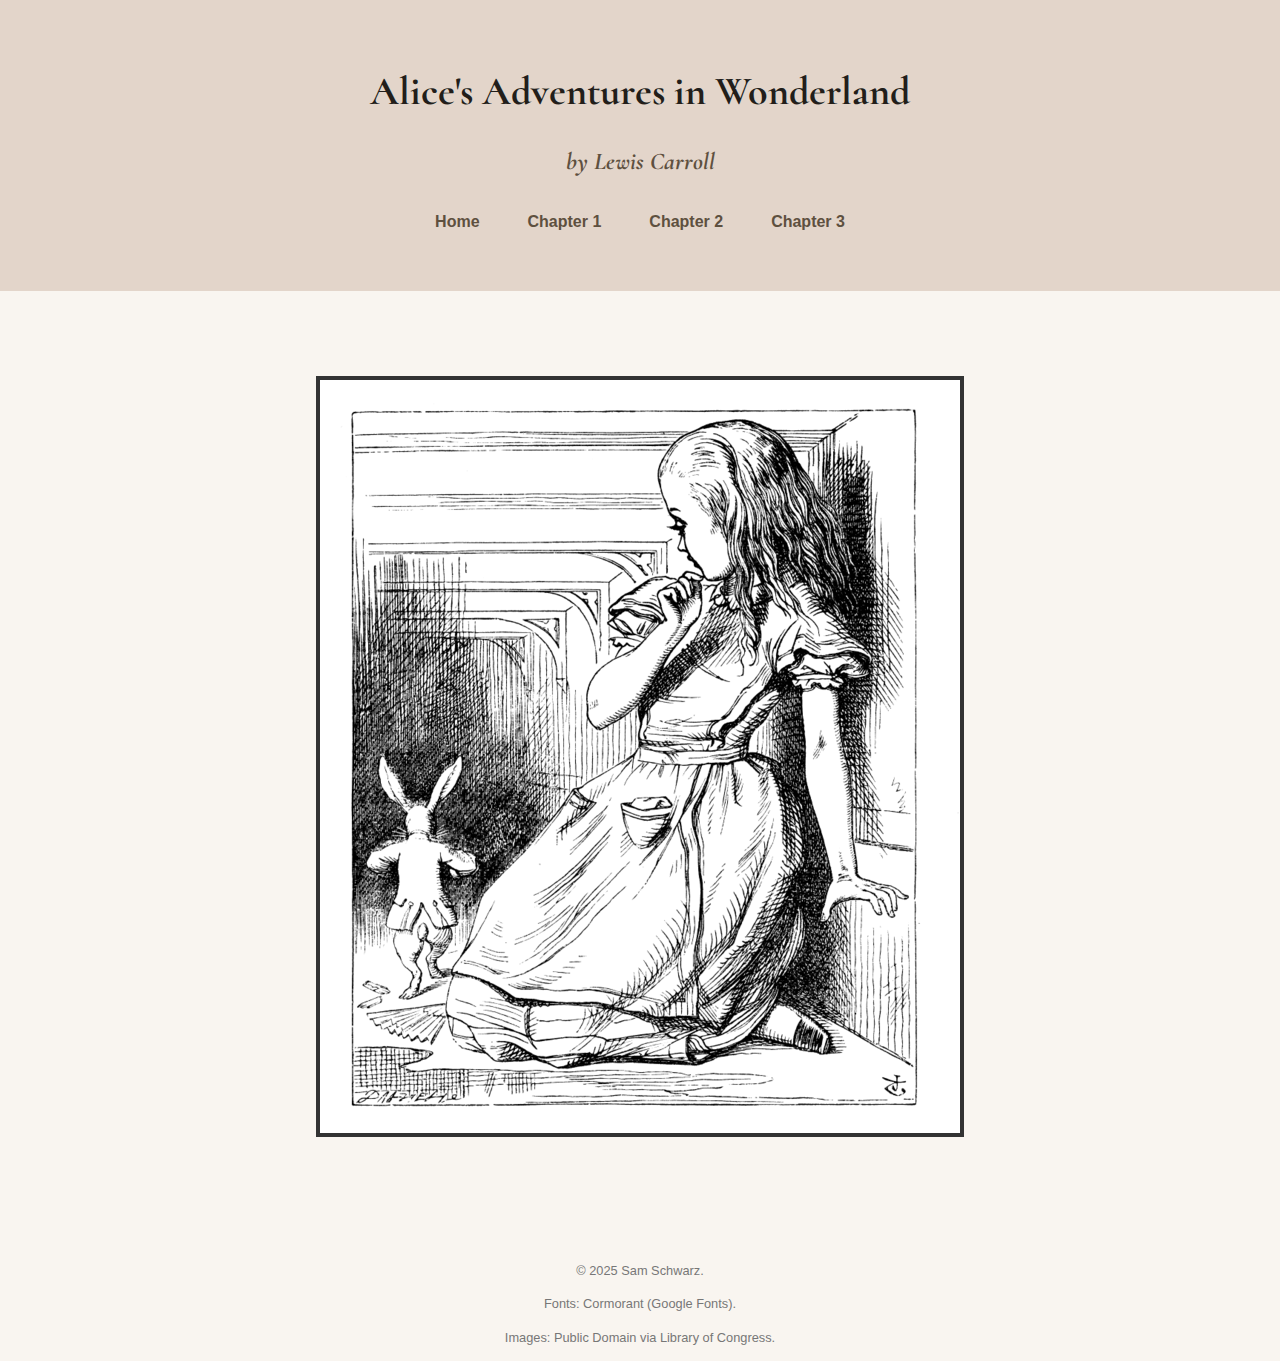
<file: index.html>
<!DOCTYPE html>
<html lang="en">
    <head>
        <meta charset="UTF-8" />
        <meta name="description" content="An online e-book version of Alice's Adventures in Wonderland by Lewis Carroll.">
        <title>Alice's Adventures In Wonderland</title>
        <link rel="preconnect" href="https://fonts.googleapis.com">
        <link rel="preconnect" href="https://fonts.gstatic.com" crossorigin>
        <link href="https://fonts.googleapis.com/css2?family=Cormorant:ital,wght@0,300..700;1,300..700&display=swap" rel="stylesheet">
        <link rel="stylesheet" href="style.css" />

       <style>
    body {
      margin: 0;
      padding: 0;
      font-family: 'Arial, Helvetica', sans-serif
      background-color: #f9f5f0;
      color: #333;
      text-align: center;    
    }

    header {
      background-color: #e3d5ca;
      padding: 2em 1em;
    }

    h1 {
      font-family: 'cormorant', serif;
      font-size: 2.5em;
      margin-bottom: 0.2em;
    }

    h2 {
      font-style: italic;
      color: #5e503f;
    }

    .cover-image {
      max-width: 100%;
      height: auto;
      border: 4px solid #333;
      margin-bottom: 2em;
    }

    nav a {
      display: inline-block;
      margin: 0.5em 1em;
      text-decoration: none;
      color: #5e503f;
      font-weight: bold;
    }
nav a:hover { text-decoration: underline; } .nav-container { display: flex; justify-content: center; gap: 1em;
flex-wrap: wrap; margin: 1em 0; }

    footer {
      margin-top: 3em;
      font-size: 0.8em;
      color: #777;
    }
    main { display: flex; justify-content: center; align-items: center; height: 100vh; text-align: center; } main
     img { max-width: 100%; height: auto; }
        </style>
    </head>
    <body>
    <header>
        <h1>Alice's Adventures in Wonderland</h1>
        <h2>by Lewis Carroll</h2>
       <nav class="nav-container">
          <a href="index.html">Home</a>
          <a href="chapter1.html">Chapter 1</a>
          <a href="chapter2.html">Chapter 2</a>
          <a href="chapter3.html">Chapter 3</a>
      </nav>
    </header>
        <main>    
    <img class="cover-image" src="alice_ch2_2.png" alt="pencil drawing cover of Alice in Wonderland">
        </main>

  <footer>
     <p>&copy; 2025 Sam Schwarz.</p>
    <p>Fonts: Cormorant (Google Fonts).</p>
    <p>Images: Public Domain via Library of Congress.</p>
  </footer>
        
    </body>
</html>
</file>
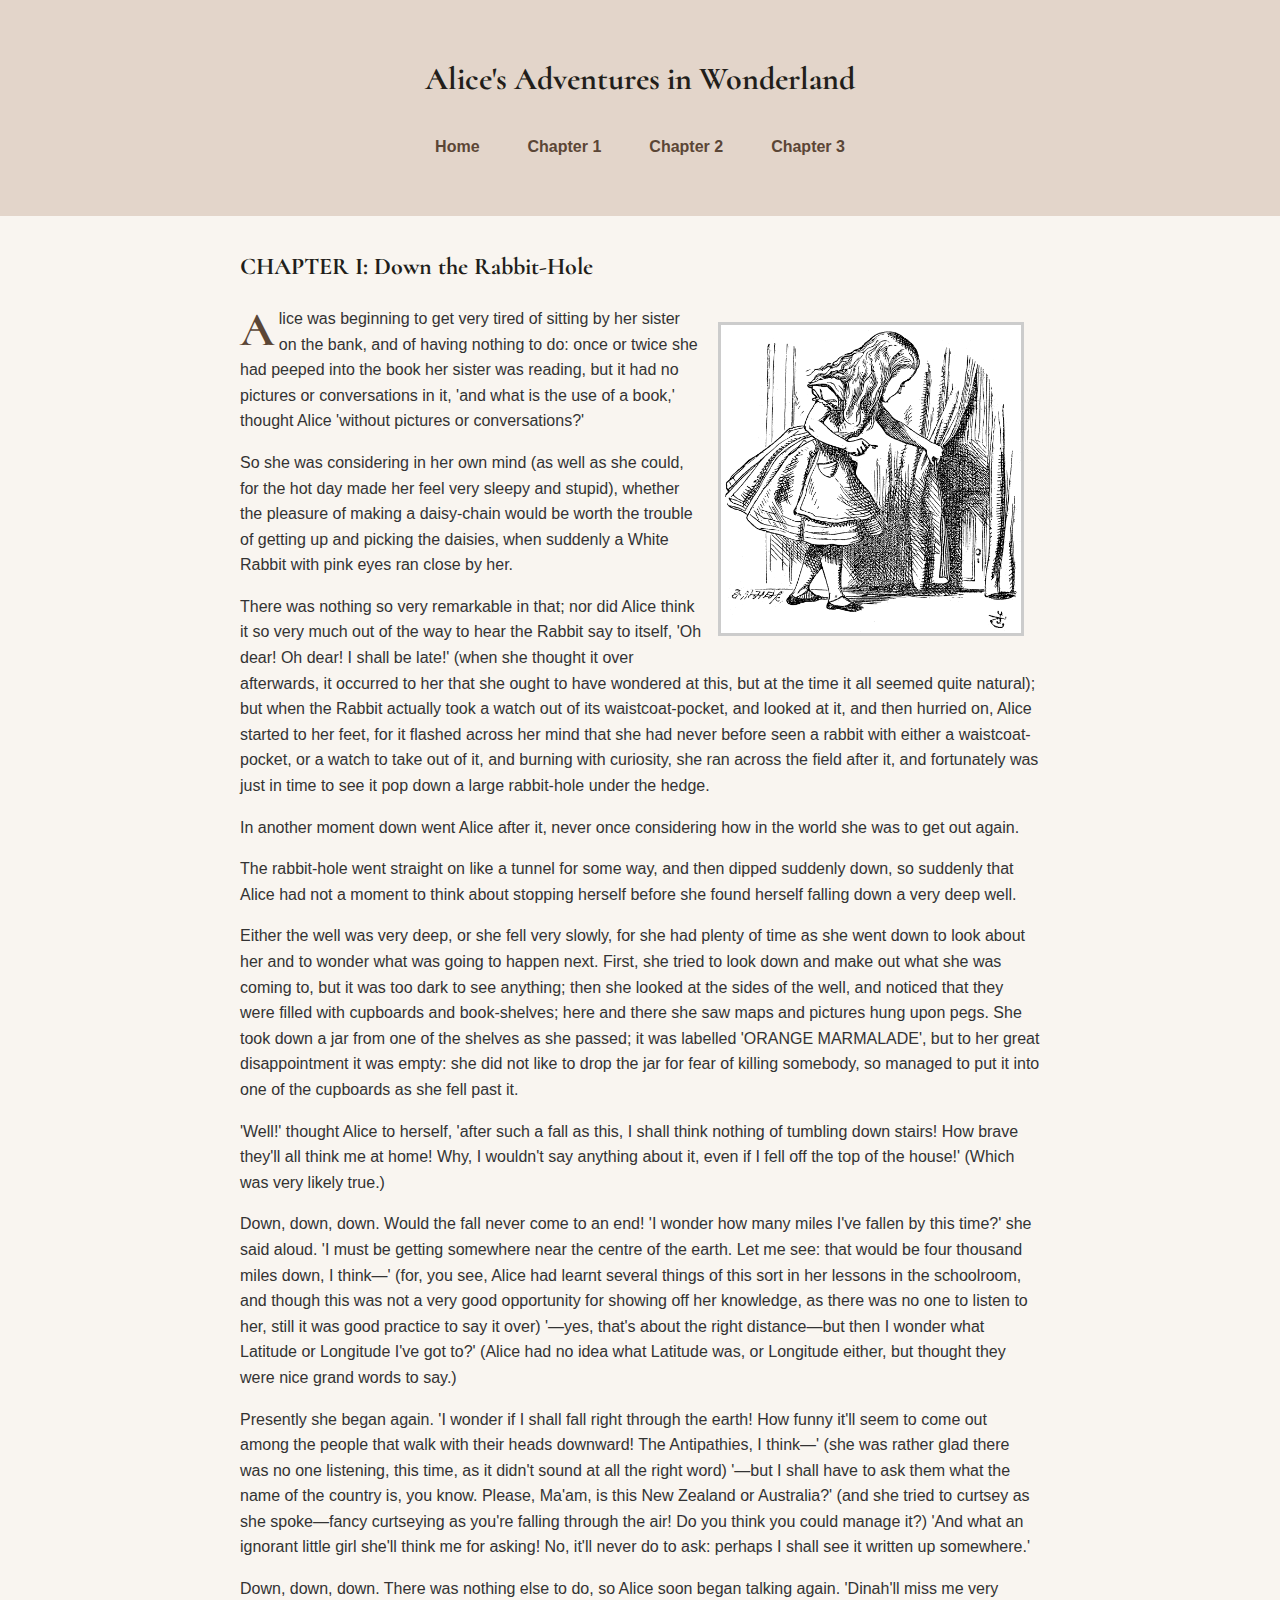
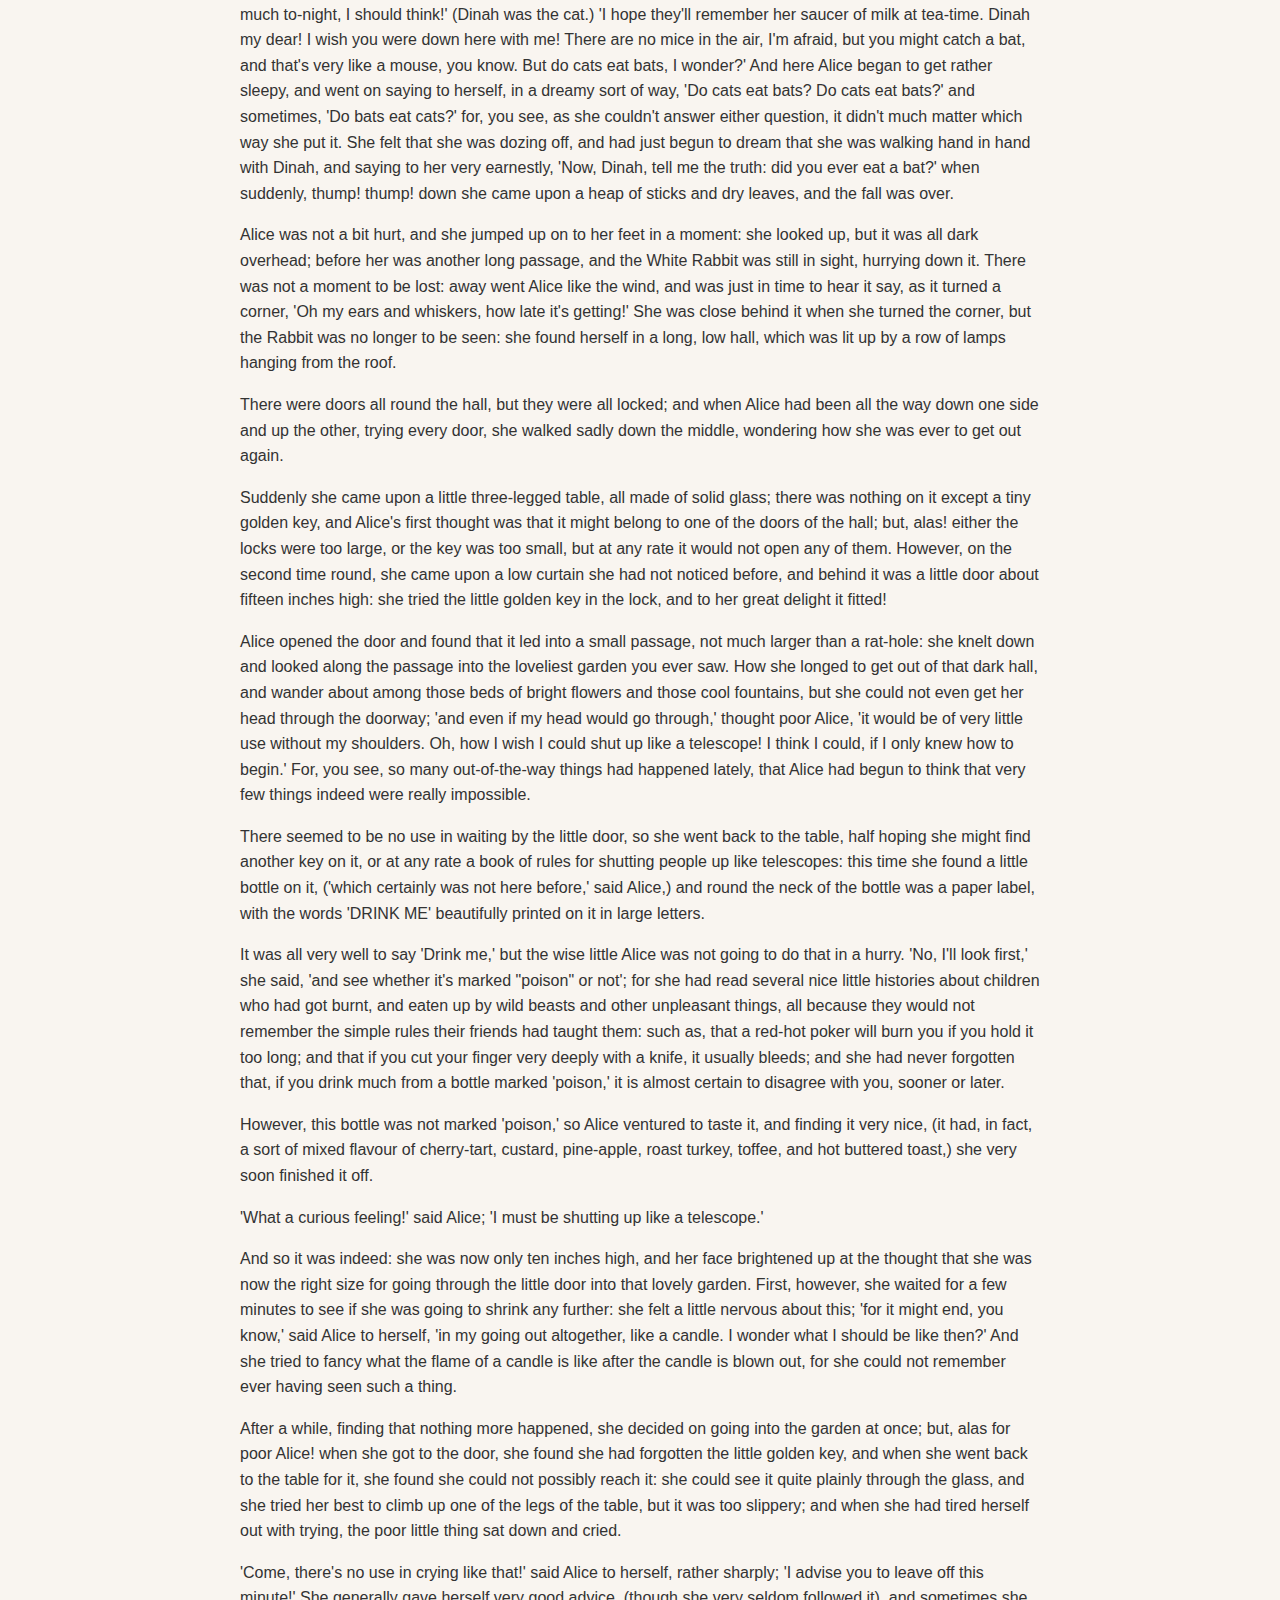
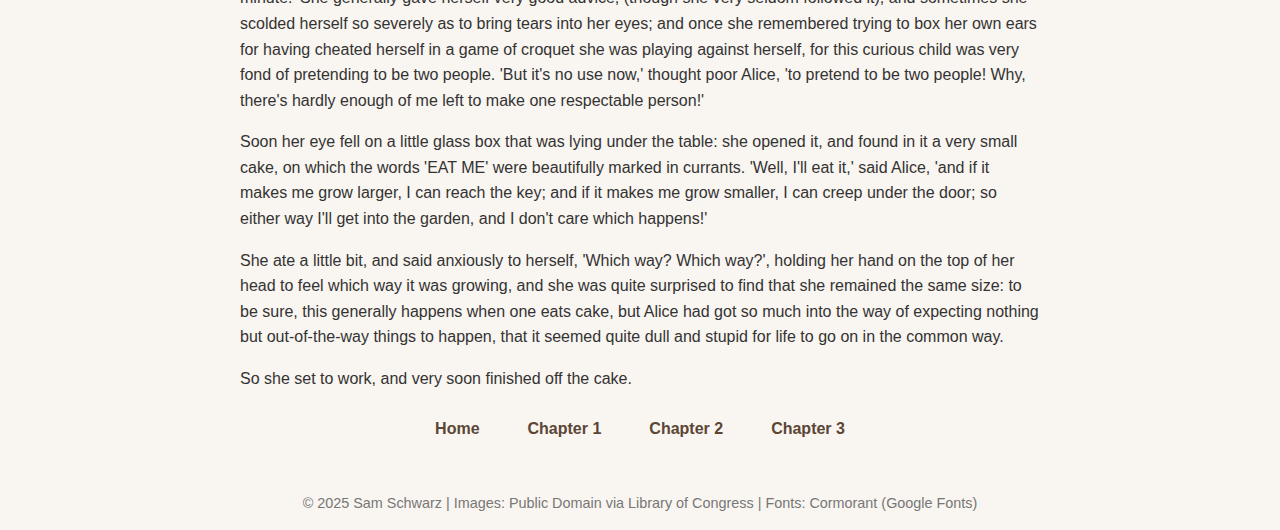
<file: chapter1.html>
<!DOCTYPE html>
<html lang="en">
    <head>
        <meta charset="UTF-8" />
        <title>Alice's Adventures in Wonderland Chapter 1 Free No Ads</title>
        <link rel="stylesheet" href="style.css" />
        <meta name="description" content="Alice's Adventures in Wonderland, Chapter 1: Down the Rabbit-Hole" />
        <link rel="preconnect" href="https://fonts.googleapis.com" />
        <link rel="preconnect" href="https://fonts.gstatic.com" crossorigin />
        <link href="https://fonts.googleapis.com/css2?family=Cormorant&display=swap" rel="stylesheet" />
        <style>
            .chapter-img {
                float: right;
                margin: 1em;
                max-width: 300px;
                height: auto;
                border: 3px solid #ccc;
            }
            main p:first-of-type::first-letter {
                font-family: "Cormorant", serif;
                font-size: 3em;
                font-weight: bold;
                float: left;
                line-height: 1;
                padding-right: 0.1em;
                color: #5b4636;
            }
            .nav-container {
                display: flex;
                justify-content: center;
                gap: 1em;
                flex-wrap: wrap;
                margin: 1em 0;
            }
            h1 h2 {
                font-weight:900;
            }
        </style>
    </head>
    <body>
     <header>
         <h1>Alice's Adventures in Wonderland</h1>
       <nav class="nav-container">
          <a href="index.html">Home</a>
          <a href="chapter1.html">Chapter 1</a>
          <a href="chapter2.html">Chapter 2</a>
          <a href="chapter3.html">Chapter 3</a>
      </nav>
     </header>
        
    <main>
        
    <h2>CHAPTER I: Down the Rabbit-Hole</h2>
        
    <img src="alice_1_2.png" alt="Alice pulling back a curtain and finding a small wooden door" class="chapter-img">


    <p>Alice was beginning to get very tired of sitting by her sister on the bank, and of having nothing to do: once or twice she had peeped into the book her sister was reading, but it had no pictures or conversations in it, 'and what is the use of a book,' thought Alice 'without pictures or conversations?'</p>

    <p>So she was considering in her own mind (as well as she could, for the hot day made her feel very sleepy and stupid), whether the pleasure of making a daisy-chain would be worth the trouble of getting up and picking the daisies, when suddenly a White Rabbit with pink eyes ran close by her.</p>

    <p>There was nothing so very remarkable in that; nor did Alice think it so very much out of the way to hear the Rabbit say to itself, 'Oh dear! Oh dear! I shall be late!' (when she thought it over afterwards, it occurred to her that she ought to have wondered at this, but at the time it all seemed quite natural); but when the Rabbit actually took a watch out of its waistcoat-pocket, and looked at it, and then hurried on, Alice started to her feet, for it flashed across her mind that she had never before seen a rabbit with either a waistcoat-pocket, or a watch to take out of it, and burning with curiosity, she ran across the field after it, and fortunately was just in time to see it pop down a large rabbit-hole under the hedge.</p>

    <p>In another moment down went Alice after it, never once considering how in the world she was to get out again.</p>

    <p>The rabbit-hole went straight on like a tunnel for some way, and then dipped suddenly down, so suddenly that Alice had not a moment to think about stopping herself before she found herself falling down a very deep well.</p>

    <p>Either the well was very deep, or she fell very slowly, for she had plenty of time as she went down to look about her and to wonder what was going to happen next. First, she tried to look down and make out what she was coming to, but it was too dark to see anything; then she looked at the sides of the well, and noticed that they were filled with cupboards and book-shelves; here and there she saw maps and pictures hung upon pegs. She took down a jar from one of the shelves as she passed; it was labelled 'ORANGE MARMALADE', but to her great disappointment it was empty: she did not like to drop the jar for fear of killing somebody, so managed to put it into one of the cupboards as she fell past it.</p>

    <p>'Well!' thought Alice to herself, 'after such a fall as this, I shall think nothing of tumbling down stairs! How brave they'll all think me at home! Why, I wouldn't say anything about it, even if I fell off the top of the house!' (Which was very likely true.)</p>

    <p>Down, down, down. Would the fall never come to an end! 'I wonder how many miles I've fallen by this time?' she said aloud. 'I must be getting somewhere near the centre of the earth. Let me see: that would be four thousand miles down, I think—' (for, you see, Alice had learnt several things of this sort in her lessons in the schoolroom, and though this was not a very good opportunity for showing off her knowledge, as there was no one to listen to her, still it was good practice to say it over) '—yes, that's about the right distance—but then I wonder what Latitude or Longitude I've got to?' (Alice had no idea what Latitude was, or Longitude either, but thought they were nice grand words to say.)</p>

    <p>Presently she began again. 'I wonder if I shall fall right through the earth! How funny it'll seem to come out among the people that walk with their heads downward! The Antipathies, I think—' (she was rather glad there was no one listening, this time, as it didn't sound at all the right word) '—but I shall have to ask them what the name of the country is, you know. Please, Ma'am, is this New Zealand or Australia?' (and she tried to curtsey as she spoke—fancy curtseying as you're falling through the air! Do you think you could manage it?) 'And what an ignorant little girl she'll think me for asking! No, it'll never do to ask: perhaps I shall see it written up somewhere.'</p>

    <p>Down, down, down. There was nothing else to do, so Alice soon began talking again. 'Dinah'll miss me very much to-night, I should think!' (Dinah was the cat.) 'I hope they'll remember her saucer of milk at tea-time. Dinah my dear! I wish you were down here with me! There are no mice in the air, I'm afraid, but you might catch a bat, and that's very like a mouse, you know. But do cats eat bats, I wonder?' And here Alice began to get rather sleepy, and went on saying to herself, in a dreamy sort of way, 'Do cats eat bats? Do cats eat bats?' and sometimes, 'Do bats eat cats?' for, you see, as she couldn't answer either question, it didn't much matter which way she put it. She felt that she was dozing off, and had just begun to dream that she was walking hand in hand with Dinah, and saying to her very earnestly, 'Now, Dinah, tell me the truth: did you ever eat a bat?' when suddenly, thump! thump! down she came upon a heap of sticks and dry leaves, and the fall was over.</p>

    <p>Alice was not a bit hurt, and she jumped up on to her feet in a moment: she looked up, but it was all dark overhead; before her was another long passage, and the White Rabbit was still in sight, hurrying down it. There was not a moment to be lost: away went Alice like the wind, and was just in time to hear it say, as it turned a corner, 'Oh my ears and whiskers, how late it's getting!' She was close behind it when she turned the corner, but the Rabbit was no longer to be seen: she found herself in a long, low hall, which was lit up by a row of lamps hanging from the roof.</p>

    <p>There were doors all round the hall, but they were all locked; and when Alice had been all the way down one side and up the other, trying every door, she walked sadly down the middle, wondering how she was ever to get out again.</p>

    <p>Suddenly she came upon a little three-legged table, all made of solid glass; there was nothing on it except a tiny golden key, and Alice's first thought was that it might belong to one of the doors of the hall; but, alas! either the locks were too large, or the key was too small, but at any rate it would not open any of them. However, on the second time round, she came upon a low curtain she had not noticed before, and behind it was a little door about fifteen inches high: she tried the little golden key in the lock, and to her great delight it fitted!</p>

    <p>Alice opened the door and found that it led into a small passage, not much larger than a rat-hole: she knelt down and looked along the passage into the loveliest garden you ever saw. How she longed to get out of that dark hall, and wander about among those beds of bright flowers and those cool fountains, but she could not even get her head through the doorway; 'and even if my head would go through,' thought poor Alice, 'it would be of very little use without my shoulders. Oh, how I wish I could shut up like a telescope! I think I could, if I only knew how to begin.' For, you see, so many out-of-the-way things had happened lately, that Alice had begun to think that very few things indeed were really impossible.</p>

    <p>There seemed to be no use in waiting by the little door, so she went back to the table, half hoping she might find another key on it, or at any rate a book of rules for shutting people up like telescopes: this time she found a little bottle on it, ('which certainly was not here before,' said Alice,) and round the neck of the bottle was a paper label, with the words 'DRINK ME' beautifully printed on it in large letters.</p>

    <p>It was all very well to say 'Drink me,' but the wise little Alice was not going to do that in a hurry. 'No, I'll look first,' she said, 'and see whether it's marked "poison" or not'; for she had read several nice little histories about children who had got burnt, and eaten up by wild beasts and other unpleasant things, all because they would not remember the simple rules their friends had taught them: such as, that a red-hot poker will burn you if you hold it too long; and that if you cut your finger very deeply with a knife, it usually bleeds; and she had never forgotten that, if you drink much from a bottle marked 'poison,' it is almost certain to disagree with you, sooner or later.</p>

    <p>However, this bottle was not marked 'poison,' so Alice ventured to taste it, and finding it very nice, (it had, in fact, a sort of mixed flavour of cherry-tart, custard, pine-apple, roast turkey, toffee, and hot buttered toast,) she very soon finished it off.</p>

    <p>'What a curious feeling!' said Alice; 'I must be shutting up like a telescope.'</p>

    <p>And so it was indeed: she was now only ten inches high, and her face brightened up at the thought that she was now the right size for going through the little door into that lovely garden. First, however, she waited for a few minutes to see if she was going to shrink any further: she felt a little nervous about this; 'for it might end, you know,' said Alice to herself, 'in my going out altogether, like a candle. I wonder what I should be like then?' And she tried to fancy what the flame of a candle is like after the candle is blown out, for she could not remember ever having seen such a thing.</p>

    <p>After a while, finding that nothing more happened, she decided on going into the garden at once; but, alas for poor Alice! when she got to the door, she found she had forgotten the little golden key, and when she went back to the table for it, she found she could not possibly reach it: she could see it quite plainly through the glass, and she tried her best to climb up one of the legs of the table, but it was too slippery; and when she had tired herself out with trying, the poor little thing sat down and cried.</p>

    <p>'Come, there's no use in crying like that!' said Alice to herself, rather sharply; 'I advise you to leave off this minute!' She generally gave herself very good advice, (though she very seldom followed it), and sometimes she scolded herself so severely as to bring tears into her eyes; and once she remembered trying to box her own ears for having cheated herself in a game of croquet she was playing against herself, for this curious child was very fond of pretending to be two people. 'But it's no use now,' thought poor Alice, 'to pretend to be two people! Why, there's hardly enough of me left to make one respectable person!'</p>

    <p>Soon her eye fell on a little glass box that was lying under the table: she opened it, and found in it a very small cake, on which the words 'EAT ME' were beautifully marked in currants. 'Well, I'll eat it,' said Alice, 'and if it makes me grow larger, I can reach the key; and if it makes me grow smaller, I can creep under the door; so either way I'll get into the garden, and I don't care which happens!'</p>

    <p>She ate a little bit, and said anxiously to herself, 'Which way? Which way?', holding her hand on the top of her head to feel which way it was growing, and she was quite surprised to find that she remained the same size: to be sure, this generally happens when one eats cake, but Alice had got so much into the way of expecting nothing but out-of-the-way things to happen, that it seemed quite dull and stupid for life to go on in the common way.</p>

    <p>So she set to work, and very soon finished off the cake.</p>
        <nav class="nav-container">
          <a href="index.html">Home</a>
          <a href="chapter1.html">Chapter 1</a>
          <a href="chapter2.html">Chapter 2</a>
          <a href="chapter3.html">Chapter 3</a>
      </nav>

  </main>
<footer>
    <p>&copy; 2025 Sam Schwarz | Images: Public Domain via Library of Congress | Fonts: Cormorant (Google Fonts)</p> 
</footer>
        
    </body>
</html>
</file>
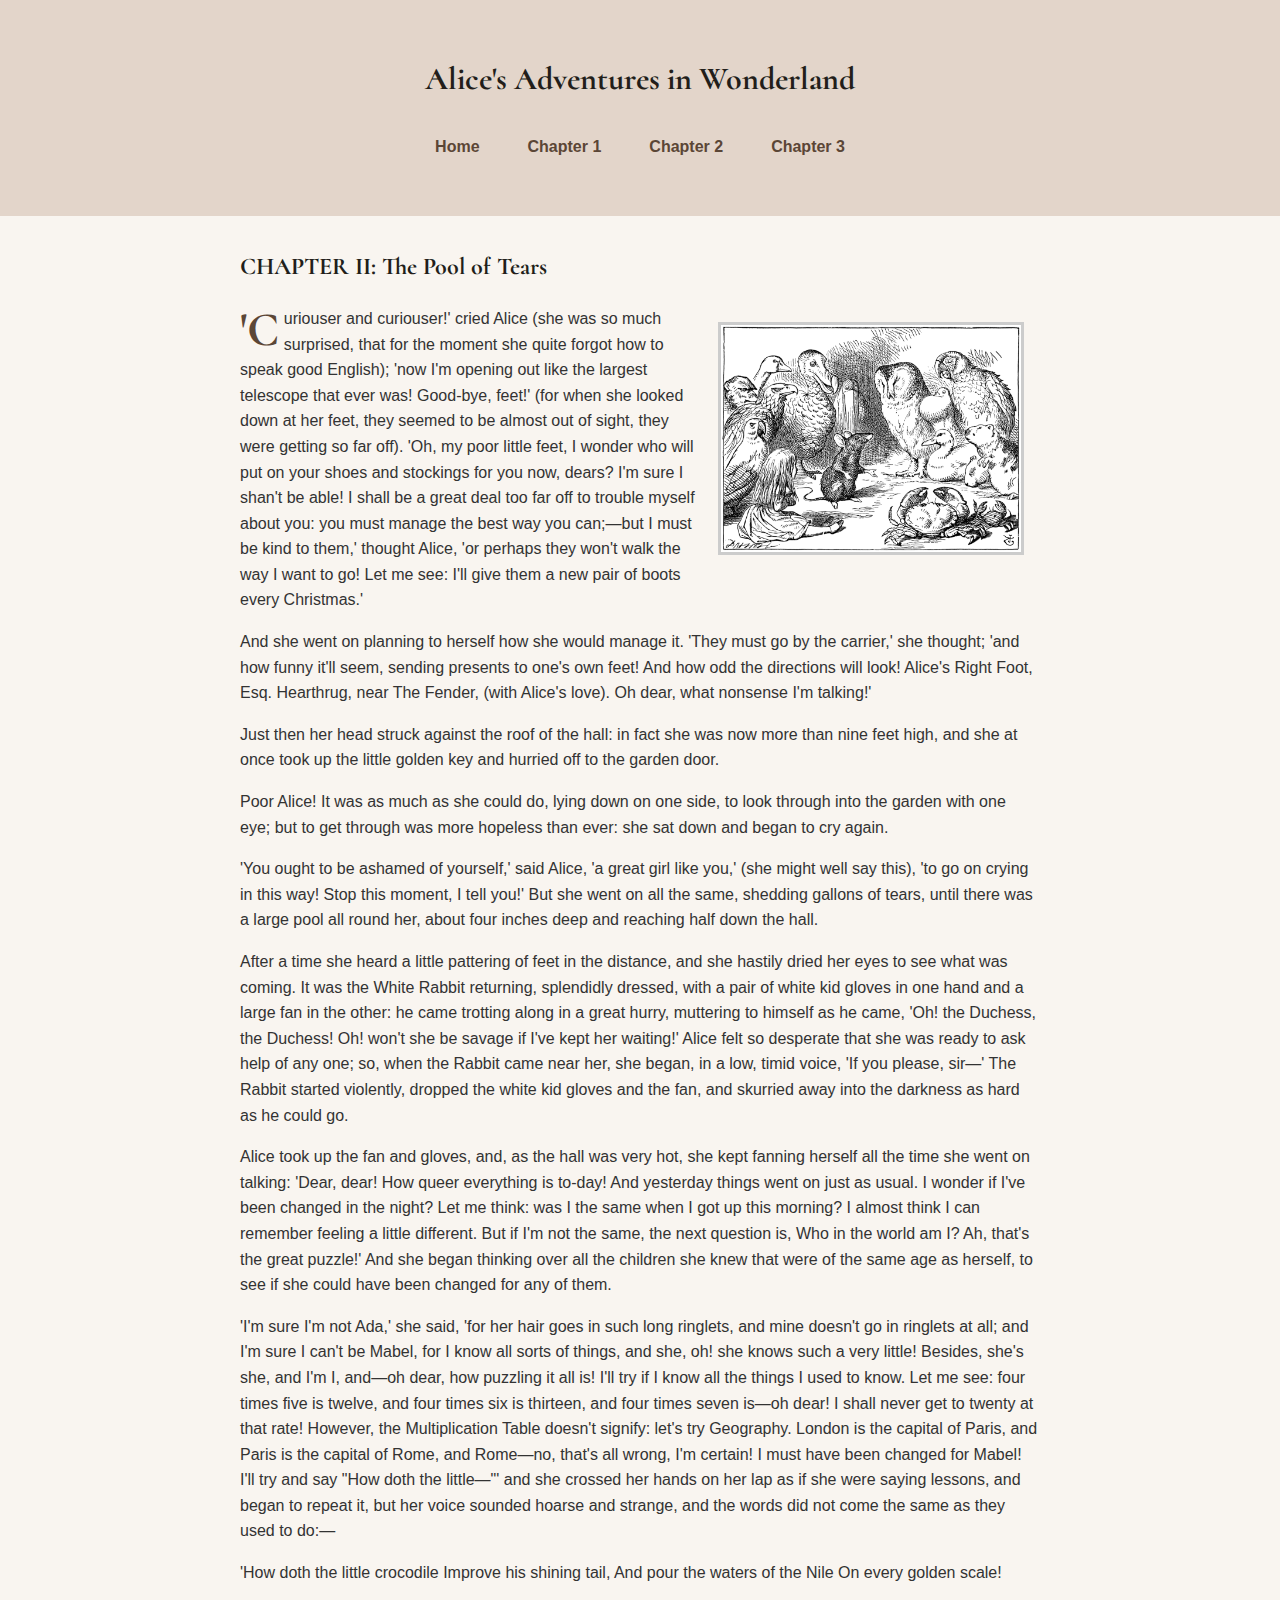
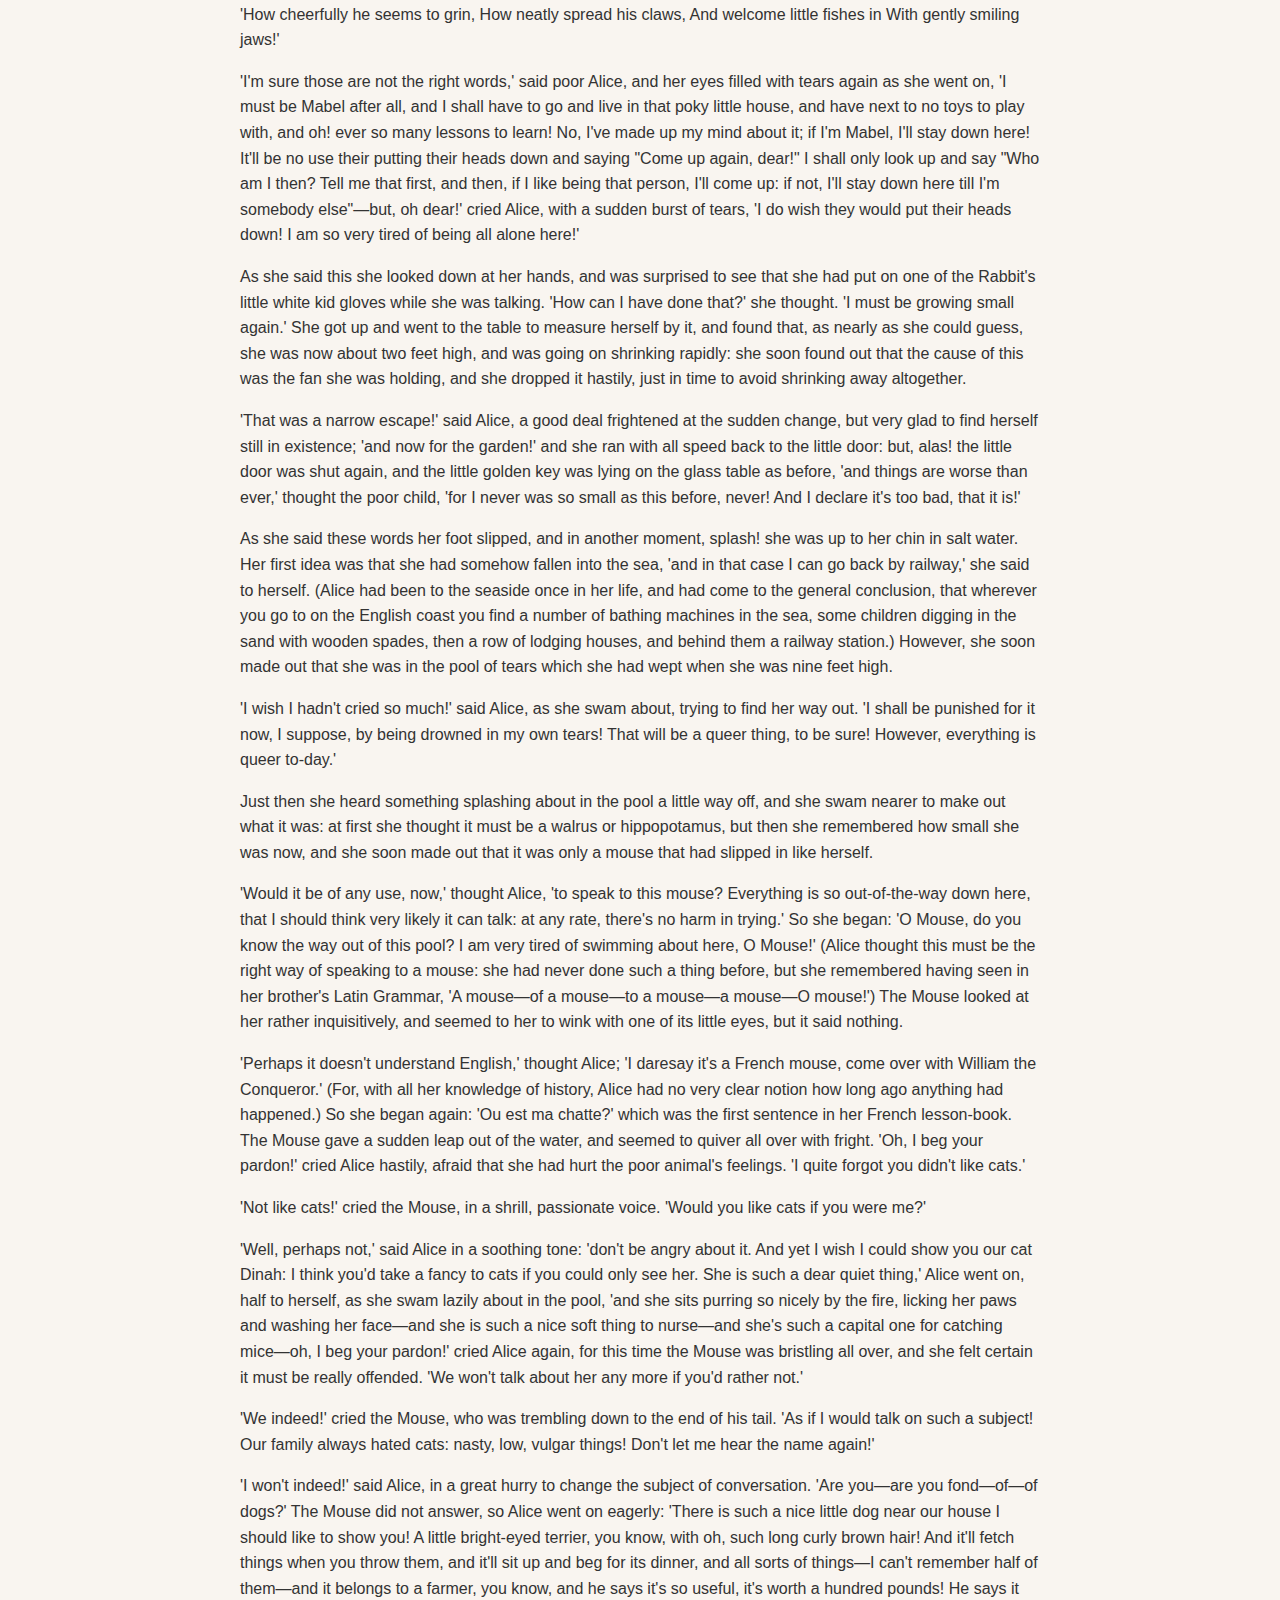
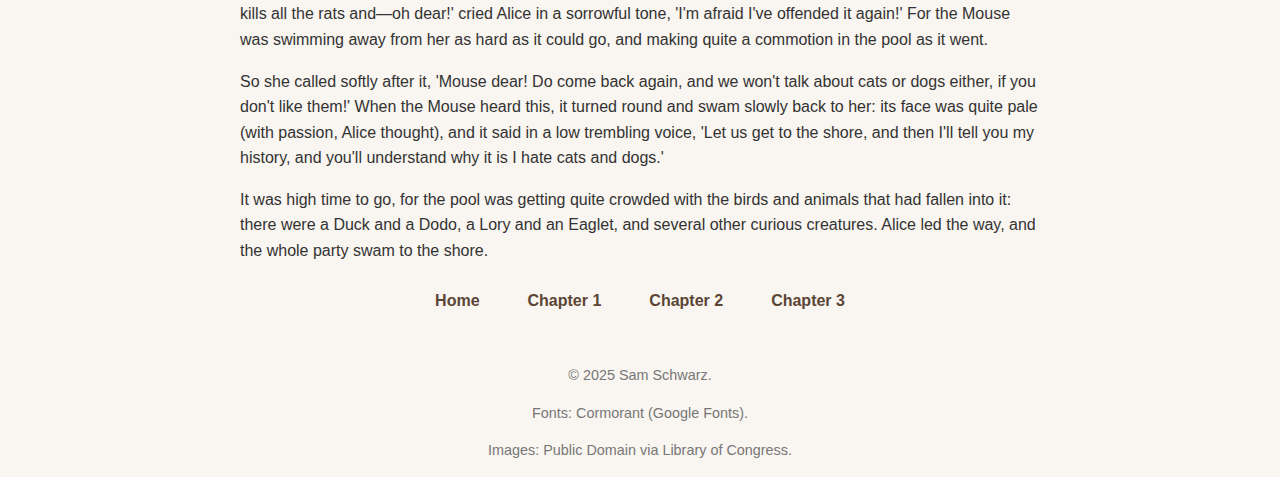
<file: chapter2.html>
<!doctype html>
<html lang="en">
    <head>
        <meta charset="UTF-8" />
        <meta name="description" content="Alice's Adventures in Wonderland, Chapter 2: The Pool of Tears Free No Ads" />
        <title>Alice's Adventures in Wonderland - Chapter 2</title>

        <link rel="preconnect" href="https://fonts.googleapis.com" />
        <link rel="preconnect" href="https://fonts.gstatic.com" crossorigin />
        <link href="https://fonts.googleapis.com/css2?family=Cormorant&display=swap" rel="stylesheet" />

        <link rel="stylesheet" href="style.css" />
        <style>
            .chapter-img {
                float: right;
                margin: 1em;
                max-width: 300px;
                height: auto;
                border: 3px solid #ccc;
            }
            main p:first-of-type::first-letter {
                font-family: "Cormorant", serif;
                font-size: 3em;
                font-weight: bold;
                float: left;
                line-height: 1;
                padding-right: 0.1em;
                color: #5b4636;
            }
            .nav-container {
                display: flex;
                justify-content: center;
                gap: 1em;
                flex-wrap: wrap;
                margin: 1em 0;
            }
        </style>
    </head>
<body>

  <header>
      <h1>Alice's Adventures in Wonderland</h1>
      <nav class="nav-container">
          <a href="index.html">Home</a>
          <a href="chapter1.html">Chapter 1</a>
          <a href="chapter2.html">Chapter 2</a>
          <a href="chapter3.html">Chapter 3</a>
      </nav>
  </header>


  <main>
    <h2>CHAPTER II: The Pool of Tears</h2>

    <img src="alice_3.png" alt="Birds looking at rat while alice watches." class="chapter-img">
      <p>'Curiouser and curiouser!' cried Alice (she was so much surprised, that for the moment she quite forgot how to speak good English); 'now I'm opening out like the largest telescope that ever was! Good-bye, feet!' (for when she looked down at her feet, they seemed to be almost out of sight, they were getting so far off). 'Oh, my poor little feet, I wonder who will put on your shoes and stockings for you now, dears? I'm sure I shan't be able! I shall be a great deal too far off to trouble myself about you: you must manage the best way you can;—but I must be kind to them,' thought Alice, 'or perhaps they won't walk the way I want to go! Let me see: I'll give them a new pair of boots every Christmas.'</p>

<p>And she went on planning to herself how she would manage it. 'They must go by the carrier,' she thought; 'and how funny it'll seem, sending presents to one's own feet! And how odd the directions will look!
     Alice's Right Foot, Esq.
       Hearthrug,
         near The Fender,
           (with Alice's love).
Oh dear, what nonsense I'm talking!'</p>

<p>Just then her head struck against the roof of the hall: in fact she was now more than nine feet high, and she at once took up the little golden key and hurried off to the garden door.</p>

<p>Poor Alice! It was as much as she could do, lying down on one side, to look through into the garden with one eye; but to get through was more hopeless than ever: she sat down and began to cry again.</p>

<p>'You ought to be ashamed of yourself,' said Alice, 'a great girl like you,' (she might well say this), 'to go on crying in this way! Stop this moment, I tell you!' But she went on all the same, shedding gallons of tears, until there was a large pool all round her, about four inches deep and reaching half down the hall.</p>

<p>After a time she heard a little pattering of feet in the distance, and she hastily dried her eyes to see what was coming. It was the White Rabbit returning, splendidly dressed, with a pair of white kid gloves in one hand and a large fan in the other: he came trotting along in a great hurry, muttering to himself as he came, 'Oh! the Duchess, the Duchess! Oh! won't she be savage if I've kept her waiting!' Alice felt so desperate that she was ready to ask help of any one; so, when the Rabbit came near her, she began, in a low, timid voice, 'If you please, sir—' The Rabbit started violently, dropped the white kid gloves and the fan, and skurried away into the darkness as hard as he could go.</p>

<p>Alice took up the fan and gloves, and, as the hall was very hot, she kept fanning herself all the time she went on talking: 'Dear, dear! How queer everything is to-day! And yesterday things went on just as usual. I wonder if I've been changed in the night? Let me think: was I the same when I got up this morning? I almost think I can remember feeling a little different. But if I'm not the same, the next question is, Who in the world am I? Ah, that's the great puzzle!' And she began thinking over all the children she knew that were of the same age as herself, to see if she could have been changed for any of them.</p>

<p>'I'm sure I'm not Ada,' she said, 'for her hair goes in such long ringlets, and mine doesn't go in ringlets at all; and I'm sure I can't be Mabel, for I know all sorts of things, and she, oh! she knows such a very little! Besides, she's she, and I'm I, and—oh dear, how puzzling it all is! I'll try if I know all the things I used to know. Let me see: four times five is twelve, and four times six is thirteen, and four times seven is—oh dear! I shall never get to twenty at that rate! However, the Multiplication Table doesn't signify: let's try Geography. London is the capital of Paris, and Paris is the capital of Rome, and Rome—no, that's all wrong, I'm certain! I must have been changed for Mabel! I'll try and say "How doth the little—"' and she crossed her hands on her lap as if she were saying lessons, and began to repeat it, but her voice sounded hoarse and strange, and the words did not come the same as they used to do:—</p>

<p>     'How doth the little crocodile
      Improve his shining tail,
     And pour the waters of the Nile
      On every golden scale!</p>

<p>     'How cheerfully he seems to grin,
      How neatly spread his claws,
     And welcome little fishes in
      With gently smiling jaws!'</p>

<p>'I'm sure those are not the right words,' said poor Alice, and her eyes filled with tears again as she went on, 'I must be Mabel after all, and I shall have to go and live in that poky little house, and have next to no toys to play with, and oh! ever so many lessons to learn! No, I've made up my mind about it; if I'm Mabel, I'll stay down here! It'll be no use their putting their heads down and saying "Come up again, dear!" I shall only look up and say "Who am I then? Tell me that first, and then, if I like being that person, I'll come up: if not, I'll stay down here till I'm somebody else"—but, oh dear!' cried Alice, with a sudden burst of tears, 'I do wish they would put their heads down! I am so very tired of being all alone here!'</p>

<p>As she said this she looked down at her hands, and was surprised to see that she had put on one of the Rabbit's little white kid gloves while she was talking. 'How can I have done that?' she thought. 'I must be growing small again.' She got up and went to the table to measure herself by it, and found that, as nearly as she could guess, she was now about two feet high, and was going on shrinking rapidly: she soon found out that the cause of this was the fan she was holding, and she dropped it hastily, just in time to avoid shrinking away altogether.</p>

<p>'That was a narrow escape!' said Alice, a good deal frightened at the sudden change, but very glad to find herself still in existence; 'and now for the garden!' and she ran with all speed back to the little door: but, alas! the little door was shut again, and the little golden key was lying on the glass table as before, 'and things are worse than ever,' thought the poor child, 'for I never was so small as this before, never! And I declare it's too bad, that it is!'</p>

<p>As she said these words her foot slipped, and in another moment, splash! she was up to her chin in salt water. Her first idea was that she had somehow fallen into the sea, 'and in that case I can go back by railway,' she said to herself. (Alice had been to the seaside once in her life, and had come to the general conclusion, that wherever you go to on the English coast you find a number of bathing machines in the sea, some children digging in the sand with wooden spades, then a row of lodging houses, and behind them a railway station.) However, she soon made out that she was in the pool of tears which she had wept when she was nine feet high.</p>

<p>'I wish I hadn't cried so much!' said Alice, as she swam about, trying to find her way out. 'I shall be punished for it now, I suppose, by being drowned in my own tears! That will be a queer thing, to be sure! However, everything is queer to-day.'</p>

<p>Just then she heard something splashing about in the pool a little way off, and she swam nearer to make out what it was: at first she thought it must be a walrus or hippopotamus, but then she remembered how small she was now, and she soon made out that it was only a mouse that had slipped in like herself.</p>

<p>'Would it be of any use, now,' thought Alice, 'to speak to this mouse? Everything is so out-of-the-way down here, that I should think very likely it can talk: at any rate, there's no harm in trying.' So she began: 'O Mouse, do you know the way out of this pool? I am very tired of swimming about here, O Mouse!' (Alice thought this must be the right way of speaking to a mouse: she had never done such a thing before, but she remembered having seen in her brother's Latin Grammar, 'A mouse—of a mouse—to a mouse—a mouse—O mouse!') The Mouse looked at her rather inquisitively, and seemed to her to wink with one of its little eyes, but it said nothing.</p>

<p>'Perhaps it doesn't understand English,' thought Alice; 'I daresay it's a French mouse, come over with William the Conqueror.' (For, with all her knowledge of history, Alice had no very clear notion how long ago anything had happened.) So she began again: 'Ou est ma chatte?' which was the first sentence in her French lesson-book. The Mouse gave a sudden leap out of the water, and seemed to quiver all over with fright. 'Oh, I beg your pardon!' cried Alice hastily, afraid that she had hurt the poor animal's feelings. 'I quite forgot you didn't like cats.'</p>

<p>'Not like cats!' cried the Mouse, in a shrill, passionate voice. 'Would you like cats if you were me?'</p>

<p>'Well, perhaps not,' said Alice in a soothing tone: 'don't be angry about it. And yet I wish I could show you our cat Dinah: I think you'd take a fancy to cats if you could only see her. She is such a dear quiet thing,' Alice went on, half to herself, as she swam lazily about in the pool, 'and she sits purring so nicely by the fire, licking her paws and washing her face—and she is such a nice soft thing to nurse—and she's such a capital one for catching mice—oh, I beg your pardon!' cried Alice again, for this time the Mouse was bristling all over, and she felt certain it must be really offended. 'We won't talk about her any more if you'd rather not.'</p>

<p>'We indeed!' cried the Mouse, who was trembling down to the end of his tail. 'As if I would talk on such a subject! Our family always hated cats: nasty, low, vulgar things! Don't let me hear the name again!'</p>

<p>'I won't indeed!' said Alice, in a great hurry to change the subject of conversation. 'Are you—are you fond—of—of dogs?' The Mouse did not answer, so Alice went on eagerly: 'There is such a nice little dog near our house I should like to show you! A little bright-eyed terrier, you know, with oh, such long curly brown hair! And it'll fetch things when you throw them, and it'll sit up and beg for its dinner, and all sorts of things—I can't remember half of them—and it belongs to a farmer, you know, and he says it's so useful, it's worth a hundred pounds! He says it kills all the rats and—oh dear!' cried Alice in a sorrowful tone, 'I'm afraid I've offended it again!' For the Mouse was swimming away from her as hard as it could go, and making quite a commotion in the pool as it went.</p>

<p>So she called softly after it, 'Mouse dear! Do come back again, and we won't talk about cats or dogs either, if you don't like them!' When the Mouse heard this, it turned round and swam slowly back to her: its face was quite pale (with passion, Alice thought), and it said in a low trembling voice, 'Let us get to the shore, and then I'll tell you my history, and you'll understand why it is I hate cats and dogs.'</p>

<p>It was high time to go, for the pool was getting quite crowded with the birds and animals that had fallen into it: there were a Duck and a Dodo, a Lory and an Eaglet, and several other curious creatures. Alice led the way, and the whole party swam to the shore.</p>
      <nav class="nav-container">
          <a href="index.html">Home</a>
          <a href="chapter1.html">Chapter 1</a>
          <a href="chapter2.html">Chapter 2</a>
          <a href="chapter3.html">Chapter 3</a>
      </nav>
  
  </main>

  <footer>
    <p>&copy; 2025 Sam Schwarz.</p>
    <p>Fonts: Cormorant (Google Fonts).</p>
    <p>Images: Public Domain via Library of Congress.</p>
  </footer>
    </body>
</html>
</file>
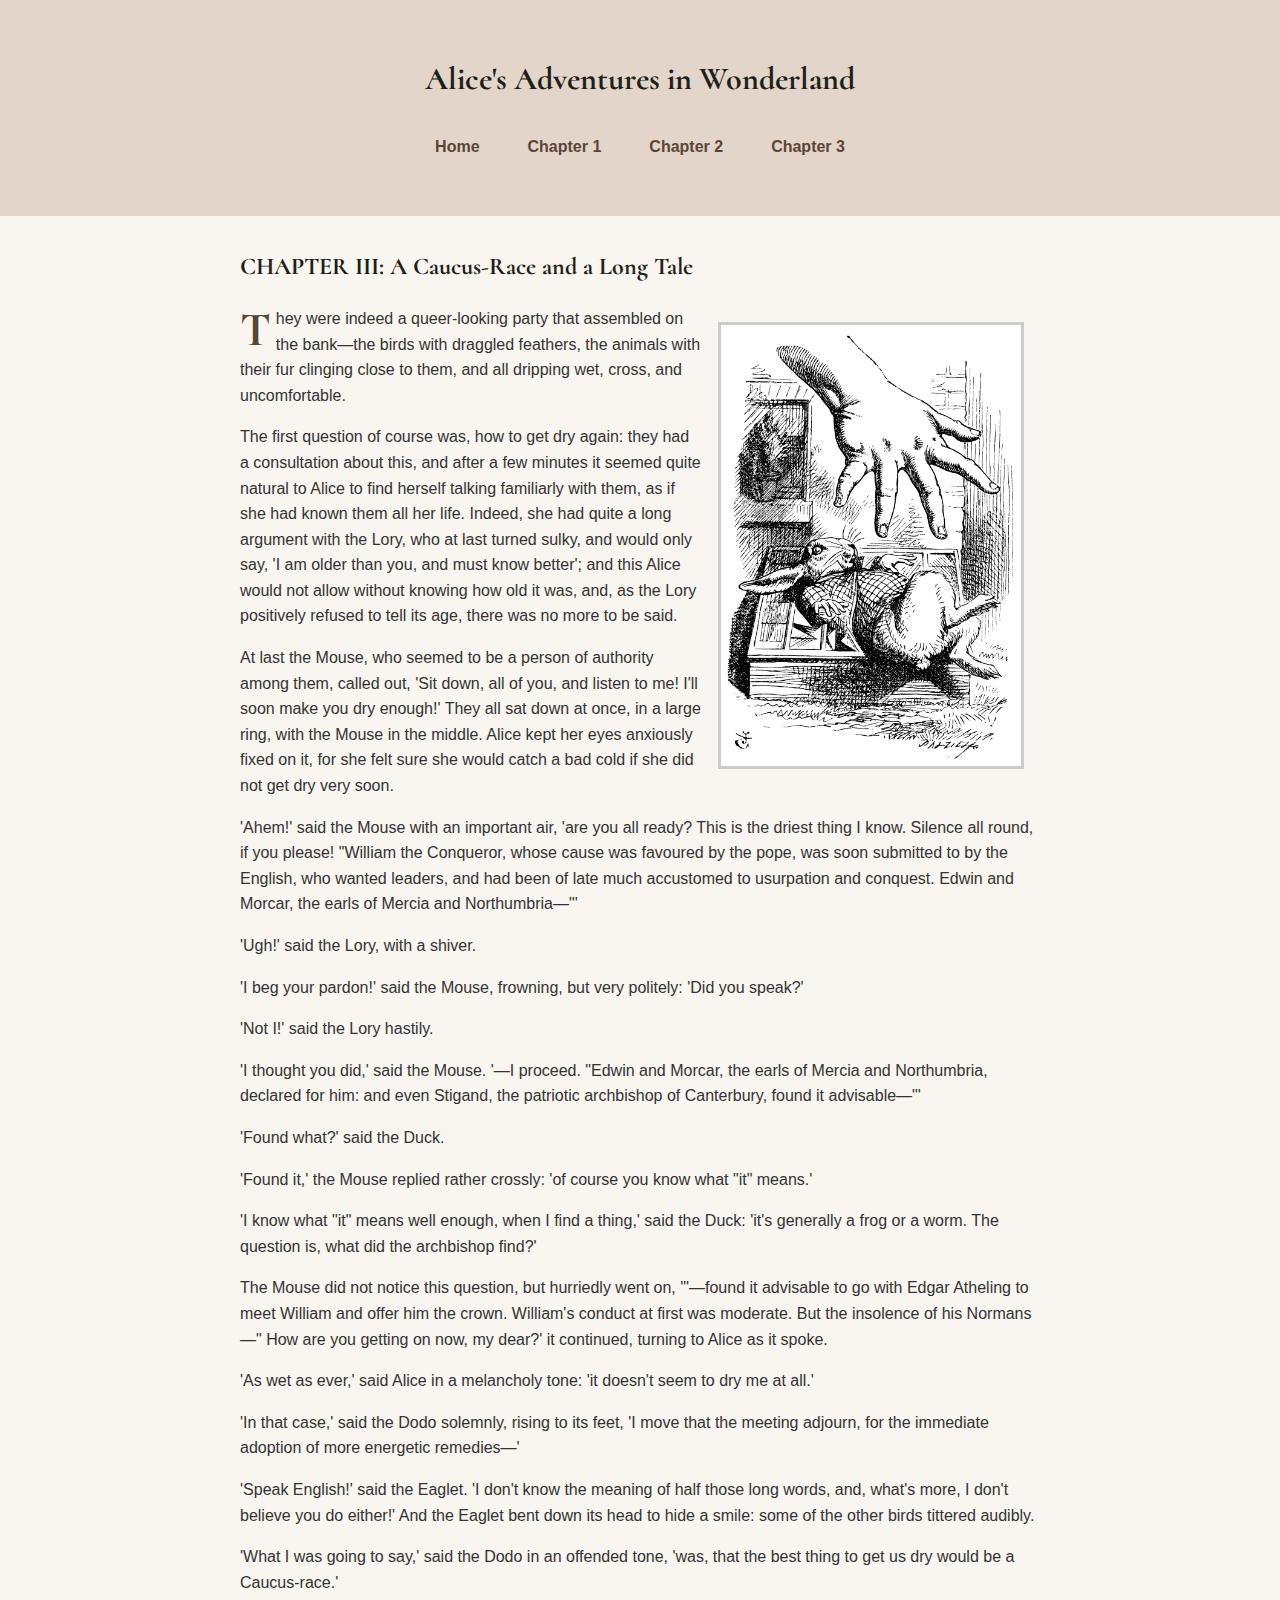
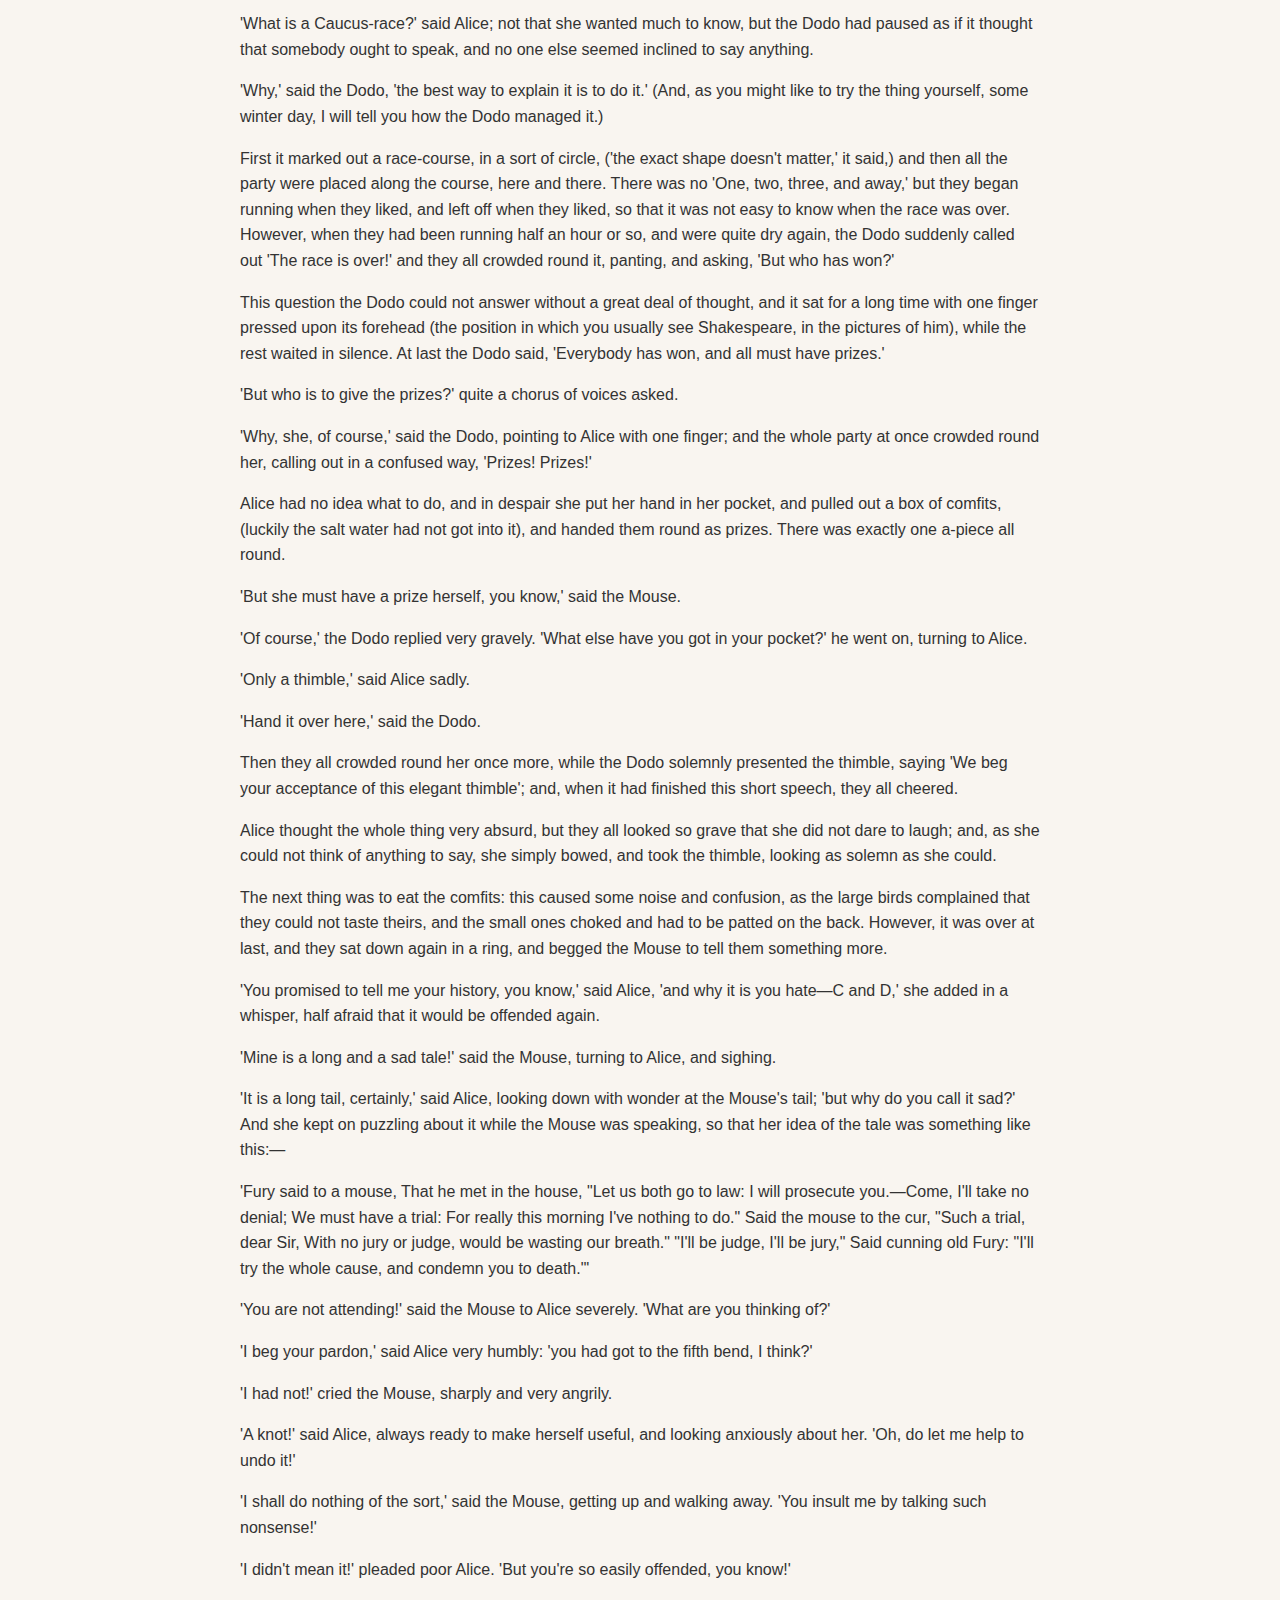
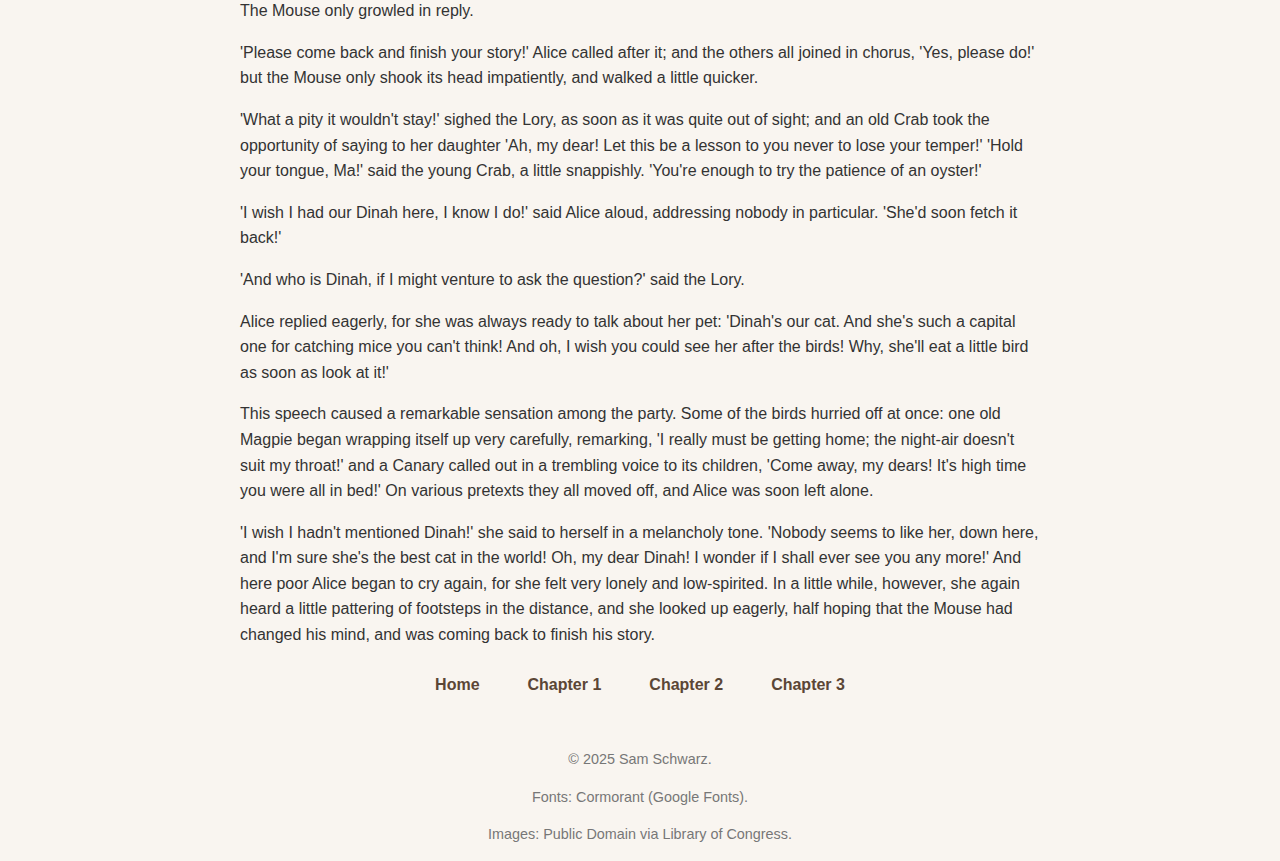
<file: chapter3.html>
<!DOCTYPE html>
<html lang="en">
    <head>
     <meta charset="UTF-8" />
     <meta
      name="description"
      content="Alice's Adventures in Wonderland, Chapter 3: A Caucus-race and a long tale Free No Ads" />
     <title>Alice's Adventures in Wonderland - Chapter 3</title>

     <link rel="preconnect" href="https://fonts.googleapis.com" />
     <link rel="preconnect" href="https://fonts.gstatic.com" crossorigin />
     <link href="https://fonts.googleapis.com/css2?family=Cormorant&display=swap" rel="stylesheet" />

     <link rel="stylesheet" href="style.css" />
     <style>
      .chapter-img {
       float: right;
       margin: 1em;
       max-width: 300px;
       height: auto;
       border: 3px solid #ccc;
      }
      main p:first-of-type::first-letter {
       font-family: "Cormorant", serif;
       font-size: 3em;
       font-weight: bold;
       float: left;
       line-height: 1;
       padding-right: 0.1em;
       color: #5b4636;
      }
      .nav-container {
       display: flex;
       justify-content: center;
       gap: 1em;
       flex-wrap: wrap;
       margin: 1em 0;
      }
     </style>
    </head>
<body>

  <header>
      <h1>Alice's Adventures in Wonderland</h1>
   <nav class="nav-container">
          <a href="index.html">Home</a>
          <a href="chapter1.html">Chapter 1</a>
          <a href="chapter2.html">Chapter 2</a>
          <a href="chapter3.html">Chapter 3</a>
      </nav>
  </header>


  <main>
    <h2>CHAPTER III: A Caucus-Race and a Long Tale</h2>

    <img src="alice_2.png" alt="Birds looking at rat while alice watches." class="chapter-img">
     

<p>They were indeed a queer-looking party that assembled on the bank—the birds with draggled feathers, the animals with their fur clinging close to them, and all dripping wet, cross, and uncomfortable.</p>

<p>The first question of course was, how to get dry again: they had a consultation about this, and after a few minutes it seemed quite natural to Alice to find herself talking familiarly with them, as if she had known them all her life. Indeed, she had quite a long argument with the Lory, who at last turned sulky, and would only say, 'I am older than you, and must know better'; and this Alice would not allow without knowing how old it was, and, as the Lory positively refused to tell its age, there was no more to be said.</p>

<p>At last the Mouse, who seemed to be a person of authority among them, called out, 'Sit down, all of you, and listen to me! I'll soon make you dry enough!' They all sat down at once, in a large ring, with the Mouse in the middle. Alice kept her eyes anxiously fixed on it, for she felt sure she would catch a bad cold if she did not get dry very soon.</p>

<p>'Ahem!' said the Mouse with an important air, 'are you all ready? This is the driest thing I know. Silence all round, if you please! "William the Conqueror, whose cause was favoured by the pope, was soon submitted to by the English, who wanted leaders, and had been of late much accustomed to usurpation and conquest. Edwin and Morcar, the earls of Mercia and Northumbria—"'</p>

<p>'Ugh!' said the Lory, with a shiver.</p>

<p>'I beg your pardon!' said the Mouse, frowning, but very politely: 'Did you speak?'</p>

<p>'Not I!' said the Lory hastily.</p>

<p>'I thought you did,' said the Mouse. '—I proceed. "Edwin and Morcar, the earls of Mercia and Northumbria, declared for him: and even Stigand, the patriotic archbishop of Canterbury, found it advisable—"'</p>

<p>'Found what?' said the Duck.</p>

<p>'Found it,' the Mouse replied rather crossly: 'of course you know what "it" means.'</p>

<p>'I know what "it" means well enough, when I find a thing,' said the Duck: 'it's generally a frog or a worm. The question is, what did the archbishop find?'</p>

<p>The Mouse did not notice this question, but hurriedly went on, '"—found it advisable to go with Edgar Atheling to meet William and offer him the crown. William's conduct at first was moderate. But the insolence of his Normans—" How are you getting on now, my dear?' it continued, turning to Alice as it spoke.</p>

<p>'As wet as ever,' said Alice in a melancholy tone: 'it doesn't seem to dry me at all.'</p>

<p>'In that case,' said the Dodo solemnly, rising to its feet, 'I move that the meeting adjourn, for the immediate adoption of more energetic remedies—'</p>

<p>'Speak English!' said the Eaglet. 'I don't know the meaning of half those long words, and, what's more, I don't believe you do either!' And the Eaglet bent down its head to hide a smile: some of the other birds tittered audibly.</p>

<p>'What I was going to say,' said the Dodo in an offended tone, 'was, that the best thing to get us dry would be a Caucus-race.'</p>

<p>'What is a Caucus-race?' said Alice; not that she wanted much to know, but the Dodo had paused as if it thought that somebody ought to speak, and no one else seemed inclined to say anything.</p>

<p>'Why,' said the Dodo, 'the best way to explain it is to do it.' (And, as you might like to try the thing yourself, some winter day, I will tell you how the Dodo managed it.)</p>

<p>First it marked out a race-course, in a sort of circle, ('the exact shape doesn't matter,' it said,) and then all the party were placed along the course, here and there. There was no 'One, two, three, and away,' but they began running when they liked, and left off when they liked, so that it was not easy to know when the race was over. However, when they had been running half an hour or so, and were quite dry again, the Dodo suddenly called out 'The race is over!' and they all crowded round it, panting, and asking, 'But who has won?'</p>

<p>This question the Dodo could not answer without a great deal of thought, and it sat for a long time with one finger pressed upon its forehead (the position in which you usually see Shakespeare, in the pictures of him), while the rest waited in silence. At last the Dodo said, 'Everybody has won, and all must have prizes.'</p>

<p>'But who is to give the prizes?' quite a chorus of voices asked.</p>

<p>'Why, she, of course,' said the Dodo, pointing to Alice with one finger; and the whole party at once crowded round her, calling out in a confused way, 'Prizes! Prizes!'</p>

<p>Alice had no idea what to do, and in despair she put her hand in her pocket, and pulled out a box of comfits, (luckily the salt water had not got into it), and handed them round as prizes. There was exactly one a-piece all round.</p>

<p>'But she must have a prize herself, you know,' said the Mouse.</p>

<p>'Of course,' the Dodo replied very gravely. 'What else have you got in your pocket?' he went on, turning to Alice.</p>

<p>'Only a thimble,' said Alice sadly.</p>

<p>'Hand it over here,' said the Dodo.</p>

<p>Then they all crowded round her once more, while the Dodo solemnly presented the thimble, saying 'We beg your acceptance of this elegant thimble'; and, when it had finished this short speech, they all cheered.</p>

<p>Alice thought the whole thing very absurd, but they all looked so grave that she did not dare to laugh; and, as she could not think of anything to say, she simply bowed, and took the thimble, looking as solemn as she could.</p>

<p>The next thing was to eat the comfits: this caused some noise and confusion, as the large birds complained that they could not taste theirs, and the small ones choked and had to be patted on the back. However, it was over at last, and they sat down again in a ring, and begged the Mouse to tell them something more.</p>

<p>'You promised to tell me your history, you know,' said Alice, 'and why it is you hate—C and D,' she added in a whisper, half afraid that it would be offended again.</p>

<p>'Mine is a long and a sad tale!' said the Mouse, turning to Alice, and sighing.</p>

<p>'It is a long tail, certainly,' said Alice, looking down with wonder at the Mouse's tail; 'but why do you call it sad?' And she kept on puzzling about it while the Mouse was speaking, so that her idea of the tale was something like this:—</p>

<p>         'Fury said to a
         mouse, That he
        met in the
       house,
     "Let us
      both go to
       law: I will
        prosecute
         you.—Come,
           I'll take no
           denial; We
          must have a
        trial: For
      really this
     morning I've
    nothing
    to do."
     Said the
      mouse to the
       cur, "Such
        a trial,
         dear Sir,
            With
          no jury
        or judge,
       would be
      wasting
      our
      breath."
       "I'll be
        judge, I'll
         be jury,"
            Said
         cunning
          old Fury:
          "I'll
          try the
            whole
            cause,
              and
           condemn
           you
          to
           death."'</p>

<p>'You are not attending!' said the Mouse to Alice severely. 'What are you thinking of?'</p>

<p>'I beg your pardon,' said Alice very humbly: 'you had got to the fifth bend, I think?'</p>

<p>'I had not!' cried the Mouse, sharply and very angrily.</p>

<p>'A knot!' said Alice, always ready to make herself useful, and looking anxiously about her. 'Oh, do let me help to undo it!'</p>

<p>'I shall do nothing of the sort,' said the Mouse, getting up and walking away. 'You insult me by talking such nonsense!'</p>

<p>'I didn't mean it!' pleaded poor Alice. 'But you're so easily offended, you know!'</p>

<p>The Mouse only growled in reply.</p>

<p>'Please come back and finish your story!' Alice called after it; and the others all joined in chorus, 'Yes, please do!' but the Mouse only shook its head impatiently, and walked a little quicker.</p>

<p>'What a pity it wouldn't stay!' sighed the Lory, as soon as it was quite out of sight; and an old Crab took the opportunity of saying to her daughter 'Ah, my dear! Let this be a lesson to you never to lose your temper!' 'Hold your tongue, Ma!' said the young Crab, a little snappishly. 'You're enough to try the patience of an oyster!'</p>

<p>'I wish I had our Dinah here, I know I do!' said Alice aloud, addressing nobody in particular. 'She'd soon fetch it back!'</p>

<p>'And who is Dinah, if I might venture to ask the question?' said the Lory.</p>

<p>Alice replied eagerly, for she was always ready to talk about her pet: 'Dinah's our cat. And she's such a capital one for catching mice you can't think! And oh, I wish you could see her after the birds! Why, she'll eat a little bird as soon as look at it!'</p>

<p>This speech caused a remarkable sensation among the party. Some of the birds hurried off at once: one old Magpie began wrapping itself up very carefully, remarking, 'I really must be getting home; the night-air doesn't suit my throat!' and a Canary called out in a trembling voice to its children, 'Come away, my dears! It's high time you were all in bed!' On various pretexts they all moved off, and Alice was soon left alone.</p>

<p>'I wish I hadn't mentioned Dinah!' she said to herself in a melancholy tone. 'Nobody seems to like her, down here, and I'm sure she's the best cat in the world! Oh, my dear Dinah! I wonder if I shall ever see you any more!' And here poor Alice began to cry again, for she felt very lonely and low-spirited. In a little while, however, she again heard a little pattering of footsteps in the distance, and she looked up eagerly, half hoping that the Mouse had changed his mind, and was coming back to finish his story.</p>
      <nav class="nav-container">
          <a href="index.html">Home</a>
          <a href="chapter1.html">Chapter 1</a>
          <a href="chapter2.html">Chapter 2</a>
          <a href="chapter3.html">Chapter 3</a>
      </nav>
  
  </main>

  <footer>
    <p>&copy; 2025 Sam Schwarz.</p>
    <p>Fonts: Cormorant (Google Fonts).</p>
    <p>Images: Public Domain via Library of Congress.</p>
  </footer>
    </body>
</html>
</file>
<file: style.css>
body {
      font-family: Helvetica, Arial, sans-serif;
      background-color: #f9f5f0;
      color: #333;
      text-align: center;
      line-height: 1.6;
      margin: 0;
      padding: 0;
    }
 header {
      background-color: #e3d5ca;
      padding: 2em 1em;
    }

     h1,
     h2 {
         font-family: "Cormorant", serif;
         color: #221e1a;
     }

    nav a {
      display: inline-block;
      margin: 0.5em 1em;
      text-decoration: none;
      color: #5b4636;
      font-weight: bold;
      font-family: Helvetica, Arial, sans-serif;
    }

    nav a:hover {
      text-decoration: underline;
    }

    main {
      max-width: 800px;
      margin: 2em auto;
      padding: 0 1em;
      text-align: left;
    }

    footer {
      margin-top: 3em;
      font-size: 0.9em;
      color: #777;
    }
</file>
